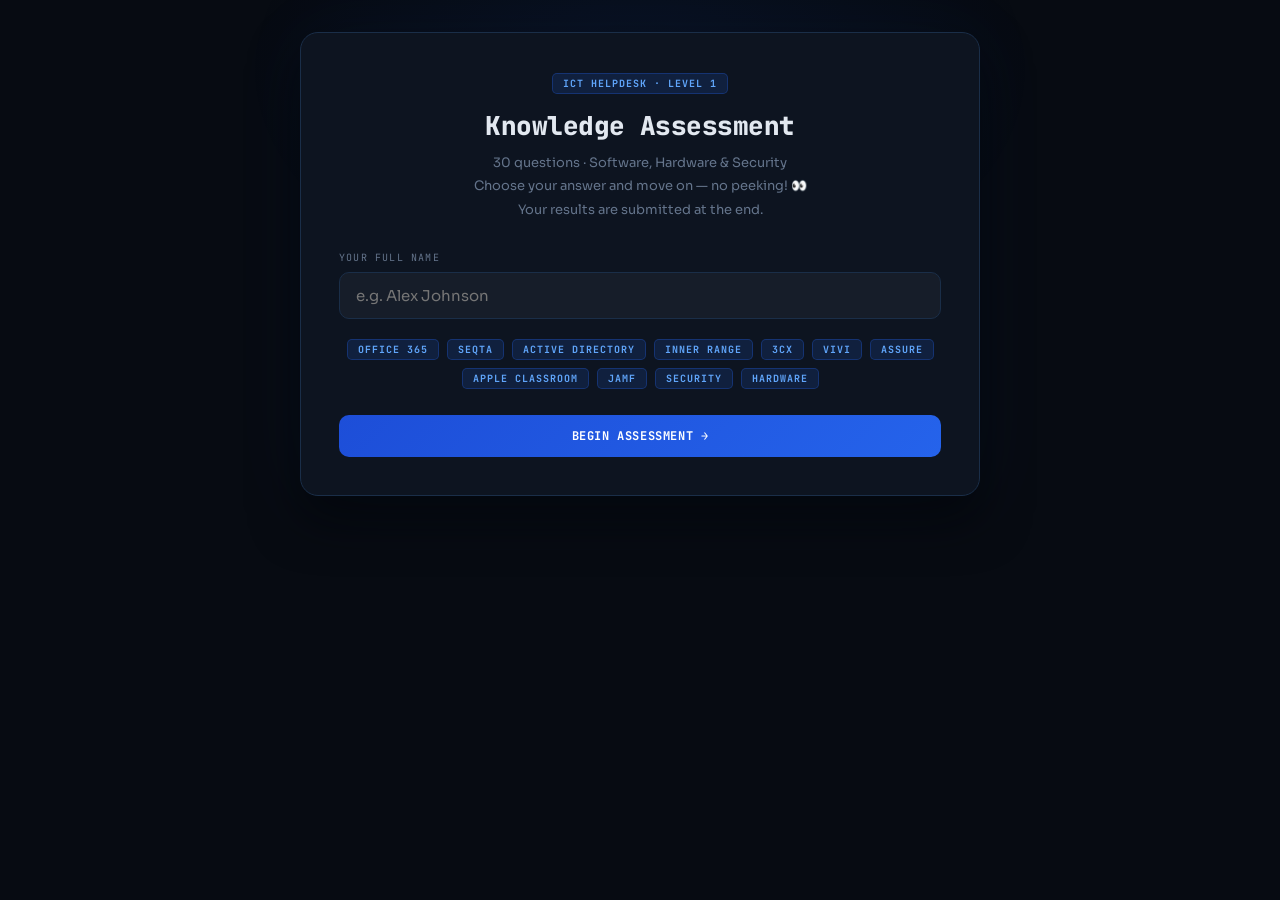
<file: index (12).html>
<!DOCTYPE html>
<html lang="en">
<head>
<meta charset="UTF-8"/>
<meta name="viewport" content="width=device-width, initial-scale=1.0"/>
<title>ICT Helpdesk — Level 1 Assessment</title>
<link href="https://fonts.googleapis.com/css2?family=JetBrains+Mono:wght@400;600;700;800&family=Sora:wght@400;500;600;700&display=swap" rel="stylesheet"/>
<style>
  /* ============================================================
     ⚙️  CONFIGURATION
     Replace the value below with your Make.com webhook URL.
     See README or ask your admin for setup instructions.
     ============================================================ */

  :root {
    --bg:      #070b12;
    --card:    #0d1420;
    --border:  #1a2e48;
    --blue:    #2563eb;
    --blue2:   #1d4ed8;
    --cyan:    #06b6d4;
    --green:   #22c55e;
    --yellow:  #f59e0b;
    --red:     #ef4444;
    --text:    #e2e8f0;
    --muted:   #64748b;
    --dim:     #1e293b;
    --mono:    'JetBrains Mono', monospace;
    --sans:    'Sora', sans-serif;
  }

  *, *::before, *::after { box-sizing: border-box; margin: 0; padding: 0; }

  body {
    background: var(--bg);
    color: var(--text);
    font-family: var(--sans);
    min-height: 100vh;
    display: flex;
    flex-direction: column;
    align-items: center;
    padding: 32px 16px 80px;
  }

  body::before {
    content: '';
    position: fixed;
    top: -180px; left: 50%;
    transform: translateX(-50%);
    width: 800px; height: 500px;
    background: radial-gradient(ellipse, rgba(37,99,235,0.07) 0%, transparent 70%);
    pointer-events: none;
  }

  .wrap { max-width: 680px; width: 100%; position: relative; }

  /* CARD */
  .card {
    background: var(--card);
    border: 1px solid var(--border);
    border-radius: 18px;
    padding: 38px;
    box-shadow: 0 0 80px rgba(37,99,235,0.05), 0 24px 48px rgba(0,0,0,0.55);
    animation: fadeUp 0.35s ease forwards;
  }

  @keyframes fadeUp {
    from { opacity: 0; transform: translateY(10px); }
    to   { opacity: 1; transform: translateY(0); }
  }

  /* BADGE */
  .badge {
    display: inline-block;
    font-family: var(--mono); font-size: 10px; font-weight: 700;
    letter-spacing: 0.1em; text-transform: uppercase;
    padding: 3px 10px; border-radius: 5px;
  }
  .b-blue   { background: rgba(37,99,235,0.15);  color: #60a5fa; border: 1px solid rgba(37,99,235,0.3); }
  .b-green  { background: rgba(34,197,94,0.12);  color: #86efac; border: 1px solid rgba(34,197,94,0.3); }
  .b-yellow { background: rgba(245,158,11,0.12); color: #fcd34d; border: 1px solid rgba(245,158,11,0.3); }
  .b-red    { background: rgba(239,68,68,0.12);  color: #fca5a5; border: 1px solid rgba(239,68,68,0.3); }

  /* PROGRESS */
  .prog-track { background: var(--dim); border-radius: 4px; height: 4px; overflow: hidden; margin-bottom: 26px; }
  .prog-fill  { height: 100%; background: linear-gradient(90deg, var(--blue), var(--cyan)); border-radius: 4px; transition: width 0.4s ease; }

  /* INPUTS */
  .field { margin-bottom: 20px; }
  label  { display: block; font-family: var(--mono); font-size: 10px; color: var(--muted); letter-spacing: 0.12em; text-transform: uppercase; margin-bottom: 8px; }
  input[type=text] {
    width: 100%; background: rgba(255,255,255,0.04);
    border: 1.5px solid var(--border); border-radius: 10px;
    padding: 13px 16px; color: var(--text);
    font-family: var(--sans); font-size: 15px; outline: none;
    transition: border-color 0.2s;
  }
  input[type=text]:focus { border-color: var(--blue); }

  /* BUTTONS */
  .btn {
    display: inline-block; padding: 13px 28px;
    border: none; border-radius: 10px;
    font-family: var(--mono); font-size: 12px; font-weight: 700;
    letter-spacing: 0.05em; text-transform: uppercase;
    cursor: pointer; transition: opacity 0.15s, transform 0.12s;
  }
  .btn:hover  { opacity: 0.85; transform: translateY(-1px); }
  .btn:active { transform: translateY(0); }
  .btn-primary { background: linear-gradient(135deg, var(--blue2), var(--blue)); color: #fff; }
  .btn-green   { background: linear-gradient(135deg, #15803d, var(--green)); color: #fff; }
  .btn-ghost   { background: rgba(255,255,255,0.04); border: 1px solid var(--border); color: var(--muted); }
  .btn-full    { width: 100%; text-align: center; display: block; }
  .btn:disabled { opacity: 0.5; cursor: not-allowed; transform: none; }

  /* ANSWER OPTIONS */
  .option {
    width: 100%; text-align: left; display: block;
    background: rgba(255,255,255,0.025);
    border: 1.5px solid var(--border); border-radius: 10px;
    padding: 14px 18px; color: #cbd5e1;
    font-family: var(--sans); font-size: 14px; line-height: 1.55;
    cursor: pointer; margin-bottom: 10px;
    transition: border-color 0.15s, background 0.15s, color 0.15s;
  }
  .option:hover:not(.selected):not(:disabled) {
    border-color: rgba(37,99,235,0.6);
    background: rgba(37,99,235,0.07);
  }
  .option.selected {
    border-color: var(--blue);
    background: rgba(37,99,235,0.15);
    color: #bfdbfe;
  }
  .option:disabled { cursor: default; }

  /* RESULTS */
  .score-num { font-family: var(--mono); font-size: 74px; font-weight: 800; line-height: 1; }

  .cat-row  { margin-bottom: 13px; }
  .cat-meta { display: flex; justify-content: space-between; font-size: 12px; color: #94a3b8; margin-bottom: 5px; }
  .bar-track { background: var(--dim); border-radius: 4px; height: 7px; overflow: hidden; }
  .bar-fill  { height: 100%; border-radius: 4px; transition: width 0.7s ease; }

  /* SUBMIT BOX */
  .submit-box {
    border-radius: 12px; padding: 22px;
    border: 1px solid rgba(37,99,235,0.22);
    background: rgba(37,99,235,0.05);
    margin-bottom: 18px;
  }
  .submit-box.done {
    border-color: rgba(34,197,94,0.3);
    background: rgba(34,197,94,0.06);
    text-align: center;
  }

  /* MISC */
  .row  { display: flex; justify-content: space-between; align-items: center; margin-bottom: 20px; }
  .gap  { display: flex; gap: 8px; flex-wrap: wrap; align-items: center; }
  .err  { color: var(--red); font-family: var(--mono); font-size: 11px; margin-top: 6px; }
  .divider { border: none; border-top: 1px solid var(--border); margin: 24px 0; }
  .tc   { text-align: center; }
  .hidden { display: none !important; }
</style>
</head>
<body>
<div class="wrap">

  <!-- ═══════════════ INTRO ═══════════════ -->
  <div id="screen-intro" class="card">
    <div class="tc" style="margin-bottom:30px">
      <span class="badge b-blue">ICT Helpdesk · Level 1</span>
      <h1 style="font-family:var(--mono);font-size:26px;font-weight:800;margin:14px 0 8px;letter-spacing:-0.02em">
        Knowledge Assessment
      </h1>
      <p style="color:var(--muted);font-size:13px;line-height:1.8">
        30 questions · Software, Hardware &amp; Security<br>
        Choose your answer and move on — no peeking! 👀<br>
        Your results are submitted at the end.
      </p>
    </div>

    <div class="field">
      <label>Your Full Name</label>
      <input type="text" id="staff-name" placeholder="e.g. Alex Johnson" onkeydown="if(event.key==='Enter')startQuiz()"/>
      <div class="err hidden" id="name-err">⚠ Please enter your name before starting.</div>
    </div>

    <div class="gap" style="margin-bottom:26px;justify-content:center">
      <span class="badge b-blue">Office 365</span>
      <span class="badge b-blue">SEQTA</span>
      <span class="badge b-blue">Active Directory</span>
      <span class="badge b-blue">Inner Range</span>
      <span class="badge b-blue">3CX</span>
      <span class="badge b-blue">Vivi</span>
      <span class="badge b-blue">Assure</span>
      <span class="badge b-blue">Apple Classroom</span>
      <span class="badge b-blue">JAMF</span>
      <span class="badge b-blue">Security</span>
      <span class="badge b-blue">Hardware</span>
    </div>

    <button class="btn btn-primary btn-full" onclick="startQuiz()">Begin Assessment →</button>
  </div>

  <!-- ═══════════════ QUIZ ═══════════════ -->
  <div id="screen-quiz" class="card hidden">
    <div class="prog-track"><div class="prog-fill" id="prog" style="width:0%"></div></div>

    <div class="row">
      <span class="badge b-blue" id="q-cat"></span>
      <div class="gap">
        <span class="badge" id="q-diff"></span>
        <span style="font-family:var(--mono);font-size:11px;color:var(--muted)" id="q-num"></span>
      </div>
    </div>

    <p id="q-text" style="font-size:15px;line-height:1.75;margin-bottom:24px"></p>
    <div id="q-opts"></div>

    <div style="text-align:right;margin-top:20px">
      <button class="btn btn-primary hidden" id="btn-next" onclick="nextQ()">Next →</button>
      <button class="btn btn-primary hidden" id="btn-finish" onclick="showResults()">View Results →</button>
    </div>
  </div>

  <!-- ═══════════════ RESULTS ═══════════════ -->
  <div id="screen-results" class="card hidden">
    <div class="tc" style="margin-bottom:30px">
      <div style="font-size:13px;color:var(--muted);margin-bottom:8px" id="res-name"></div>
      <div class="score-num" id="res-pct"></div>
      <div style="margin:12px 0"><span class="badge" id="res-grade"></span></div>
      <p style="color:var(--muted);font-size:13px" id="res-frac"></p>
    </div>

    <div style="margin-bottom:26px">
      <div style="font-family:var(--mono);font-size:10px;text-transform:uppercase;letter-spacing:0.12em;color:var(--muted);margin-bottom:16px">
        Category Breakdown
      </div>
      <div id="cat-bars"></div>
    </div>

    <hr class="divider"/>

    <!-- Submit -->
    <div class="submit-box" id="submit-box">
      <p style="color:#93c5fd;font-size:13px;line-height:1.65;margin-bottom:16px">
        <strong style="font-family:var(--mono);font-size:10px;text-transform:uppercase;letter-spacing:0.1em">Submit Your Results</strong><br>
        Click below to log your score to the team Notion database.
      </p>
      <button class="btn btn-green btn-full" id="btn-submit" onclick="submitResults()">
        📊 Submit to Notion
      </button>
      <div class="err hidden" id="submit-err"></div>
    </div>

    <div class="tc" style="margin-top:4px">
      <button class="btn btn-ghost" onclick="restart()">← Restart</button>
    </div>
  </div>

</div>

<script>
// ============================================================
// ⚙️  PASTE YOUR MAKE.COM WEBHOOK URL HERE
// ============================================================
const WEBHOOK = "YOUR_MAKE_WEBHOOK_URL";
// ============================================================

const QUESTIONS = [
  { id:1,  cat:"Office 365",      diff:"Easy",
    q:"A user says they cannot access their Outlook email on a new device. They are signed in but getting 'Account not found'. What is the most likely first step?",
    opts:["Reinstall Office 365","Verify the user's licence is assigned in Microsoft 365 Admin Centre","Reset their password","Clear browser cache"], ans:1 },

  { id:2,  cat:"Office 365",      diff:"Medium",
    q:"A teacher reports their shared OneDrive folder is no longer syncing on their laptop. Which application manages OneDrive sync on Windows?",
    opts:["SharePoint Desktop App","OneDrive Sync Client (OneDrive.exe)","Windows Explorer only","Teams File Manager"], ans:1 },

  { id:3,  cat:"Office 365",      diff:"Hard",
    q:"A staff member has left the organisation. Which action is best practice to retain their emails while preventing login?",
    opts:["Delete the account immediately","Convert the mailbox to a Shared Mailbox and block sign-in","Change the password and share it with their manager","Forward emails to another staff member's inbox"], ans:1 },

  { id:4,  cat:"SEQTA",           diff:"Easy",
    q:"A teacher can't log into SEQTA. They say they have never had an issue before. What is your first troubleshooting step?",
    opts:["Create a new SEQTA account for them","Check if SEQTA is accessible from another browser or device","Rebuild their profile in Active Directory","Contact SEQTA support immediately"], ans:1 },

  { id:5,  cat:"SEQTA",           diff:"Medium",
    q:"SEQTA uses which authentication method that is commonly linked to Active Directory / LDAP?",
    opts:["OAuth 2.0 only","Single Sign-On (SSO) via LDAP/AD integration","Local SEQTA database accounts only","SAML via Google Workspace"], ans:1 },

  { id:6,  cat:"Active Directory", diff:"Easy",
    q:"A user is locked out of their account after multiple failed login attempts. Which AD tool do you use to unlock it?",
    opts:["Group Policy Management Console","Active Directory Users and Computers (ADUC)","DNS Manager","Event Viewer"], ans:1 },

  { id:7,  cat:"Active Directory", diff:"Medium",
    q:"You need to add a new staff laptop to the domain. What is required for the machine to join Active Directory?",
    opts:["The machine must be on the same physical network switch","The machine must be able to reach a Domain Controller and you need admin credentials with join rights","The machine needs a static IP address first","You must contact Microsoft support to authorise the join"], ans:1 },

  { id:8,  cat:"Active Directory", diff:"Hard",
    q:"A user reports they can log in but cannot access a shared drive they had access to yesterday. No changes were made to their account. What is the most likely cause?",
    opts:["Their password expired","They were removed from the security group that grants access to the share","The file server needs a reboot","Their account is in the wrong OU"], ans:1 },

  { id:9,  cat:"Inner Range",      diff:"Easy",
    q:"A staff member's door access card stops working. What is the first thing you should check in the Integriti system?",
    opts:["Whether the door controller needs a firmware update","Whether the card is enrolled and the user's access profile is active and not expired","Whether the CCTV system is online","Whether the door hardware needs replacing"], ans:1 },

  { id:10, cat:"Inner Range",      diff:"Medium",
    q:"MiFare cards use which frequency for RFID communication?",
    opts:["125 kHz (Low Frequency)","13.56 MHz (High Frequency)","2.4 GHz (Microwave)","433 MHz (UHF)"], ans:1 },

  { id:11, cat:"Inner Range",      diff:"Hard",
    q:"A new MiFare card is presented to a reader but access is denied even though the card was just programmed. What should you verify?",
    opts:["The card colour matches the reader colour","The card's site code, facility code, and card number are correctly programmed and match what is enrolled in Integriti","The reader needs to be replaced","The door schedule is set to 'always locked'"], ans:1 },

  { id:12, cat:"3CX",              diff:"Easy",
    q:"A staff member says they are not receiving calls on their 3CX softphone app. The app is open on their PC. What do you check first?",
    opts:["Whether the phone line has been cancelled","Whether the extension is registered — check the 3CX Management Console for extension status","Whether their monitor is the right resolution","Whether Office 365 is running"], ans:1 },

  { id:13, cat:"3CX",              diff:"Medium",
    q:"A user's 3CX app shows 'Not Registered'. Which of these is NOT a likely cause?",
    opts:["Incorrect extension credentials","The 3CX server is unreachable from their network","Their laptop's screen brightness is too low","Firewall blocking SIP/WebRTC ports"], ans:2 },

  { id:14, cat:"Vivi",             diff:"Easy",
    q:"A teacher says the Vivi box in their classroom isn't showing on their device's Vivi app. What is the most common first cause to check?",
    opts:["The classroom lights need replacing","Both the Vivi box and the teacher's device must be on the same network/VLAN","The TV resolution needs adjusting","The teacher's AD password needs resetting"], ans:1 },

  { id:15, cat:"Vivi",             diff:"Medium",
    q:"A Vivi box is showing a solid red light. What does this typically indicate?",
    opts:["It is in screensaver mode","There is a network or boot error — the device has not successfully connected","It is casting a presentation","The HDMI cable needs replacing"], ans:1 },

  { id:16, cat:"Assure",           diff:"Easy",
    q:"A user reports slow internet. Using Assure (Network Activity Monitor), what would you look for to investigate?",
    opts:["Whether the user has updated Windows recently","Unusual bandwidth consumption, top talkers, or interface utilisation spikes on their segment","Whether Teams is open","The model of their laptop"], ans:1 },

  { id:17, cat:"Assure",           diff:"Hard",
    q:"Assure alerts you to a device generating an unusually high volume of outbound traffic at 2am. What is the most concerning interpretation?",
    opts:["Someone is working late","The device may be compromised (malware, botnet activity, or data exfiltration) and should be isolated for investigation","Windows Update is running","A backup job is running normally"], ans:1 },

  { id:18, cat:"Apple Classroom",  diff:"Easy",
    q:"A teacher says they cannot see student iPads in Apple Classroom. What is the most common cause?",
    opts:["The iPads need new cases","The teacher and students must be on the same Wi-Fi network and Bluetooth must be enabled on all devices","Apple Classroom needs to be reinstalled on the teacher's Mac","Students' iPads need a passcode"], ans:1 },

  { id:19, cat:"Apple Classroom",  diff:"Medium",
    q:"A student's iPad is supervised. What does 'supervised' mean in an MDM context?",
    opts:["A teacher is physically watching the student","The device is enrolled in an MDM like JAMF and has full management control, allowing restrictions not available on unsupervised devices","The device has parental controls turned on manually","The device has Find My disabled"], ans:1 },

  { id:20, cat:"JAMF",             diff:"Easy",
    q:"A teacher's MacBook is not receiving a newly pushed app via JAMF. What is the first step?",
    opts:["Reimage the MacBook","Check JAMF Pro to confirm the device is enrolled, last check-in time, and whether the policy has the correct scope","Contact Apple Support","Manually download the app from the App Store"], ans:1 },

  { id:21, cat:"JAMF",             diff:"Medium",
    q:"A device appears in JAMF but shows 'Unmanaged'. What does this mean?",
    opts:["The device is broken","The MDM profile has been removed from the device — it is enrolled in JAMF's inventory but no longer managed by it","The device needs a software update","The device is offline"], ans:1 },

  { id:22, cat:"JAMF",             diff:"Hard",
    q:"You need to remotely lock and send a 6-digit PIN to a lost MacBook. Which JAMF feature do you use?",
    opts:["Remote Desktop","Remote Lock (MDM Command) via JAMF Pro device record","JAMF Connect","FileVault Recovery Key"], ans:1 },

  { id:23, cat:"Security",         diff:"Easy",
    q:"A staff member receives an email asking them to urgently click a link and enter their Microsoft 365 credentials. What type of attack is this?",
    opts:["Ransomware","Phishing","DDoS","SQL Injection"], ans:1 },

  { id:24, cat:"Security",         diff:"Medium",
    q:"A user tells you they have reused the same password across their school Microsoft account and a personal website. Why is this a significant risk?",
    opts:["It uses more memory on their PC","If the personal website is breached, attackers can use credential stuffing to access their school account","Microsoft requires unique passwords by default","It will cause their account to auto-lock"], ans:1 },

  { id:25, cat:"Security",         diff:"Medium",
    q:"You discover a USB drive left in a common area. What should you do?",
    opts:["Plug it into your PC to see who it belongs to","Hand it to lost property and do NOT plug it into any school device — USB drives can carry malware","Format it and reuse it","Leave it where it is"], ans:1 },

  { id:26, cat:"Security",         diff:"Hard",
    q:"MFA has been enabled for all M365 accounts. A user still gets compromised. Which attack bypassed MFA?",
    opts:["Brute force password attack","Adversary-in-the-Middle (AiTM) phishing using a reverse proxy to steal session tokens","Keylogger on a public PC","Shoulder surfing"], ans:1 },

  { id:27, cat:"Hardware",         diff:"Easy",
    q:"A Lenovo ThinkPad won't turn on but shows a charging LED when plugged in. What is your first hardware step?",
    opts:["Replace the motherboard","Hold the power button for 30 seconds (drain residual power), then attempt to boot","Order a replacement laptop immediately","Remove and reinstall Windows"], ans:1 },

  { id:28, cat:"Hardware",         diff:"Medium",
    q:"A ThinkPad screen is flickering. The external monitor via USB-C dock works fine. What does this isolate the fault to?",
    opts:["The GPU is faulty","The internal display, display cable, or lid hinge connection — not the GPU or software","Windows needs reinstalling","The dock's drivers are causing it"], ans:1 },

  { id:29, cat:"Hardware",         diff:"Hard",
    q:"A ThinkPad is displaying 'Fan Error' on boot and shuts down. What is the correct response?",
    opts:["The SSD is failing — replace it","The CPU fan is failing or not spinning — the system is protecting itself from thermal damage. The fan needs cleaning or replacing.","This is a Windows error — reinstall the OS","The BIOS needs updating"], ans:1 },

  { id:30, cat:"Hardware",         diff:"Medium",
    q:"An iPad is stuck in Recovery Mode (showing the iTunes/Finder cable logo). What is the correct procedure?",
    opts:["Leave it for 24 hours","Connect to a Mac running Finder and choose Update first — only Restore if Update fails, as Restore will erase all data","Throw it away","Force restart by pressing volume up, volume down, then holding power"], ans:1 },
];

const DIFF_CLASS = { Easy:"b-green", Medium:"b-yellow", Hard:"b-red" };
const CATS = [...new Set(QUESTIONS.map(q => q.cat))];

let current = 0, answers = [], staffName = "", selectedIdx = null;

function show(id) {
  ["screen-intro","screen-quiz","screen-results"].forEach(s => {
    const el = document.getElementById(s);
    el.classList.toggle("hidden", s !== id);
    if (s === id) { el.style.animation = "none"; el.offsetHeight; el.style.animation = ""; }
  });
}

function startQuiz() {
  staffName = document.getElementById("staff-name").value.trim();
  if (!staffName) { document.getElementById("name-err").classList.remove("hidden"); return; }
  document.getElementById("name-err").classList.add("hidden");
  current = 0; answers = [];
  renderQ();
  show("screen-quiz");
}

function renderQ() {
  selectedIdx = null;
  const q = QUESTIONS[current];
  const pct = (current / QUESTIONS.length) * 100;

  document.getElementById("prog").style.width = pct + "%";
  document.getElementById("q-cat").textContent = q.cat;
  const diffEl = document.getElementById("q-diff");
  diffEl.textContent = q.diff; diffEl.className = "badge " + DIFF_CLASS[q.diff];
  document.getElementById("q-num").textContent = `${current + 1} / ${QUESTIONS.length}`;
  document.getElementById("q-text").textContent = q.q;

  document.getElementById("btn-next").classList.add("hidden");
  document.getElementById("btn-finish").classList.add("hidden");

  const optsEl = document.getElementById("q-opts");
  optsEl.innerHTML = "";
  q.opts.forEach((opt, i) => {
    const btn = document.createElement("button");
    btn.className = "option";
    btn.innerHTML = `<span style="margin-right:10px;color:var(--muted);font-family:var(--mono)">${String.fromCharCode(65+i)}.</span>${opt}`;
    btn.onclick = () => selectOpt(i, btn);
    optsEl.appendChild(btn);
  });
}

function selectOpt(i, btn) {
  // If already selected, do nothing
  if (selectedIdx !== null) return;
  selectedIdx = i;

  // Mark selected visually
  document.querySelectorAll(".option").forEach(b => {
    b.classList.remove("selected");
    b.disabled = true;
  });
  btn.classList.add("selected");

  // Record answer (correct/wrong calculated silently)
  answers.push({ cat: QUESTIONS[current].cat, correct: i === QUESTIONS[current].ans });

  // Show next button
  const isLast = current + 1 >= QUESTIONS.length;
  document.getElementById(isLast ? "btn-finish" : "btn-next").classList.remove("hidden");
}

function nextQ() { current++; renderQ(); }

function showResults() {
  const score = answers.filter(a => a.correct).length;
  const total = QUESTIONS.length;
  const pct   = Math.round((score / total) * 100);
  const grade = pct >= 85 ? ["Excellent","b-green","🏆"]
              : pct >= 70 ? ["Good","b-blue","👍"]
              : pct >= 50 ? ["Developing","b-yellow","📈"]
              :              ["Needs Work","b-red","🔧"];

  document.getElementById("res-name").textContent = `${grade[2]}  ${staffName}`;
  const pctEl = document.getElementById("res-pct");
  pctEl.textContent = pct + "%";
  pctEl.style.color = pct>=85?"var(--green)":pct>=70?"#60a5fa":pct>=50?"var(--yellow)":"var(--red)";
  const gradeEl = document.getElementById("res-grade");
  gradeEl.textContent = grade[0]; gradeEl.className = "badge " + grade[1];
  document.getElementById("res-frac").textContent = `${score} correct out of ${total} questions`;

  // Category bars
  const barsEl = document.getElementById("cat-bars");
  barsEl.innerHTML = "";
  CATS.forEach(cat => {
    const catAnswers = answers.filter(a => a.cat === cat);
    const correct    = catAnswers.filter(a => a.correct).length;
    const catTotal   = QUESTIONS.filter(q => q.cat === cat).length;
    const p = catTotal > 0 ? Math.round((correct / catTotal) * 100) : 0;
    const col = p >= 80 ? "var(--green)" : p >= 60 ? "var(--yellow)" : "var(--red)";
    barsEl.innerHTML += `
      <div class="cat-row">
        <div class="cat-meta">
          <span>${cat}</span>
          <span style="color:${col};font-family:var(--mono);font-weight:700">${correct}/${catTotal} (${p}%)</span>
        </div>
        <div class="bar-track"><div class="bar-fill" style="width:${p}%;background:${col}"></div></div>
      </div>`;
  });

  show("screen-results");
}

async function submitResults() {
  const btn    = document.getElementById("btn-submit");
  const errEl  = document.getElementById("submit-err");
  errEl.classList.add("hidden");

  if (WEBHOOK === "YOUR_MAKE_WEBHOOK_URL") {
    errEl.textContent = "⚠ Webhook not configured. Contact your IT manager.";
    errEl.classList.remove("hidden");
    return;
  }

  btn.disabled = true;
  btn.textContent = "Submitting…";

  const score = answers.filter(a => a.correct).length;
  const total = QUESTIONS.length;
  const pct   = Math.round((score / total) * 100);
  const grade = pct>=85?"Excellent":pct>=70?"Good":pct>=50?"Developing":"Needs Work";

  const catData = {};
  CATS.forEach(cat => {
    const correct = answers.filter(a => a.cat === cat && a.correct).length;
    catData["cat_" + cat.toLowerCase().replace(/[^a-z0-9]/g,"_")] = correct;
  });

  const payload = {
    name: staffName,
    date: new Date().toISOString().split("T")[0],
    pct, result: grade, score, total,
    ...catData
  };

  try {
    await fetch(WEBHOOK, {
      method: "POST",
      headers: { "Content-Type": "application/json" },
      body: JSON.stringify(payload),
      mode: "no-cors"
    });
    // Show success state
    const box = document.getElementById("submit-box");
    box.classList.add("done");
    box.innerHTML = `
      <div style="font-size:28px;margin-bottom:8px">✅</div>
      <p style="color:#86efac;font-weight:700;font-family:var(--mono);font-size:13px;margin-bottom:4px">Results submitted!</p>
      <p style="color:#4ade80;font-size:12px">Your manager can see your score in the Notion database.</p>`;
  } catch(e) {
    errEl.textContent = "⚠ Submission failed. Check your internet connection and try again.";
    errEl.classList.remove("hidden");
    btn.disabled = false;
    btn.textContent = "📊 Submit to Notion";
  }
}

function restart() {
  document.getElementById("staff-name").value = "";
  current = 0; answers = []; staffName = ""; selectedIdx = null;
  show("screen-intro");
}
</script>
</body>
</html>
</file>
